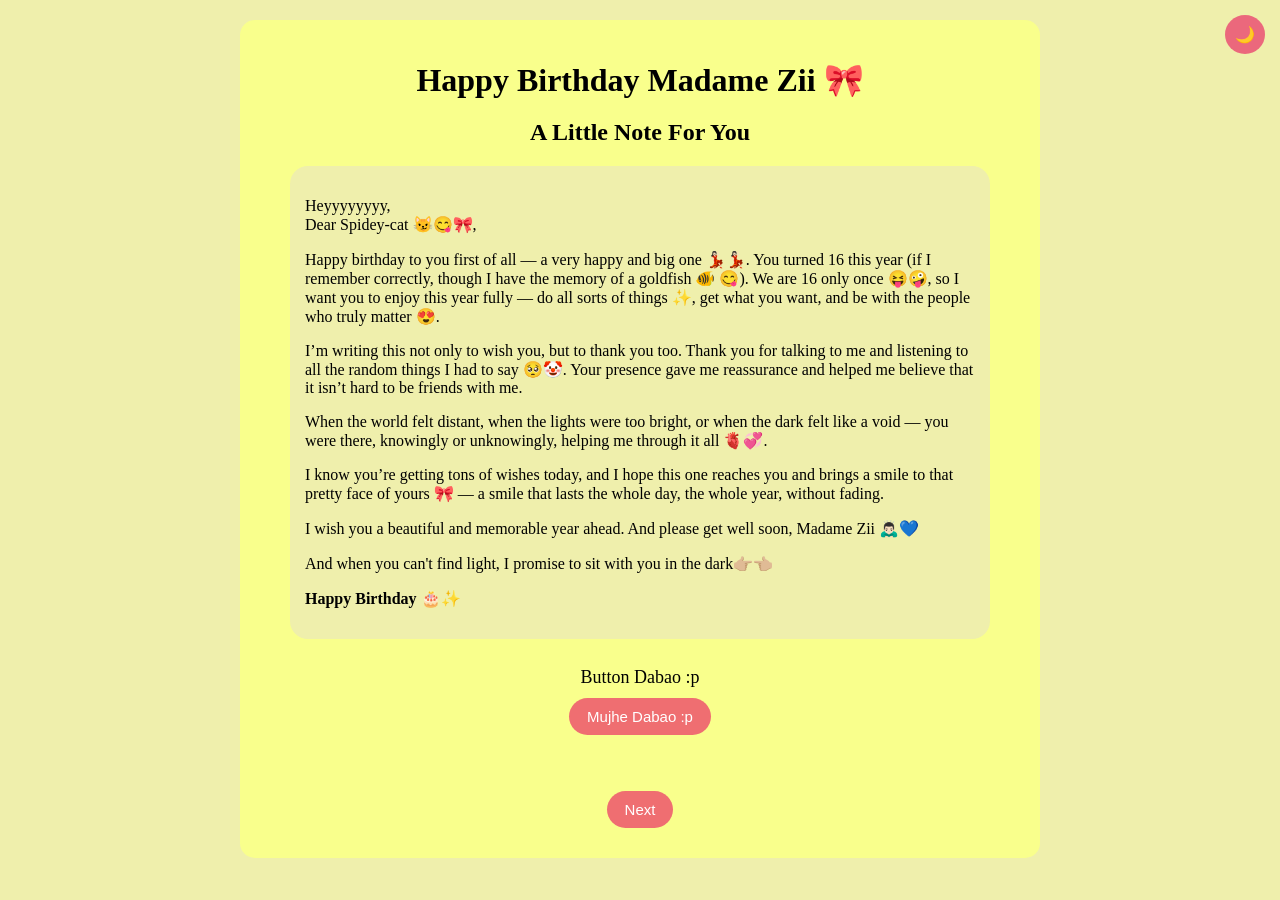
<file: index.html>
<!DOCTYPE html>
<html lang="en">
<head>
  <meta charset="UTF-8">
  <meta name="viewport" content="width=device-width, initial-scale=1.0">
  <title>Happy Birthday 🎂</title>
  <link rel="stylesheet" href="style.css">
</head>

<body>

  <!-- Dark Mode Toggle -->
  <button class="dark-toggle" onclick="toggleDarkMode()">🌙</button>

  <div class="box2">

    <h1>Happy Birthday Madame Zii 🎀</h1>
    <h2>A Little Note For You</h2>

    <div class="card">

      <p>
        Heyyyyyyyy,<br>
        Dear Spidey-cat 😼😋🎀,
      </p>

      <p>
        Happy birthday to you first of all — a very happy and big one 💃🏻💃🏻.
        You turned 16 this year (if I remember correctly, though I have the memory of a goldfish 🐠 😋).
        We are 16 only once 😝🤪, so I want you to enjoy this year fully —
        do all sorts of things ✨, get what you want,
        and be with the people who truly matter 😍.
      </p>

      <p>
        I’m writing this not only to wish you,
        but to thank you too.
        Thank you for talking to me and listening to all the random things I had to say 🥺🤡.
        Your presence gave me reassurance and helped me believe
        that it isn’t hard to be friends with me.
      </p>

      <p>
        When the world felt distant,
        when the lights were too bright,
        or when the dark felt like a void —
        you were there, knowingly or unknowingly,
        helping me through it all 🫀💞.
      </p>

      <p>
        I know you’re getting tons of wishes today,
        and I hope this one reaches you
        and brings a smile to that pretty face of yours 🎀 —
        a smile that lasts the whole day,
        the whole year,
        without fading.
      </p>

      <p>
        I wish you a beautiful and memorable year ahead.
        And please get well soon, Madame Zii 🙇🏻‍♂️💙
      </p>
      
      <p>
        And when you can't find light,
        I promise to sit with you in the dark👉🏼👈🏼
      </p>
      
      <p><strong>Happy Birthday 🎂✨</strong></p>

    </div>

    <br>

    <p id="hidden">
      Button Dabao :p <br>
      <button class="btn" onclick="showMsg()">Mujhe Dabao :p</button>
    </p>

    <br>

    <a href="im.html">
      <button class="btn">Next</button>
    </a>

  </div>

  <script>
    function showMsg() {
      document.getElementById("hidden").innerHTML =
        "Thank you for everything that you have done 💙";
    }

    function toggleDarkMode() {
      document.body.classList.toggle("dark");
    }
  </script>

</body>
</html>
</file>
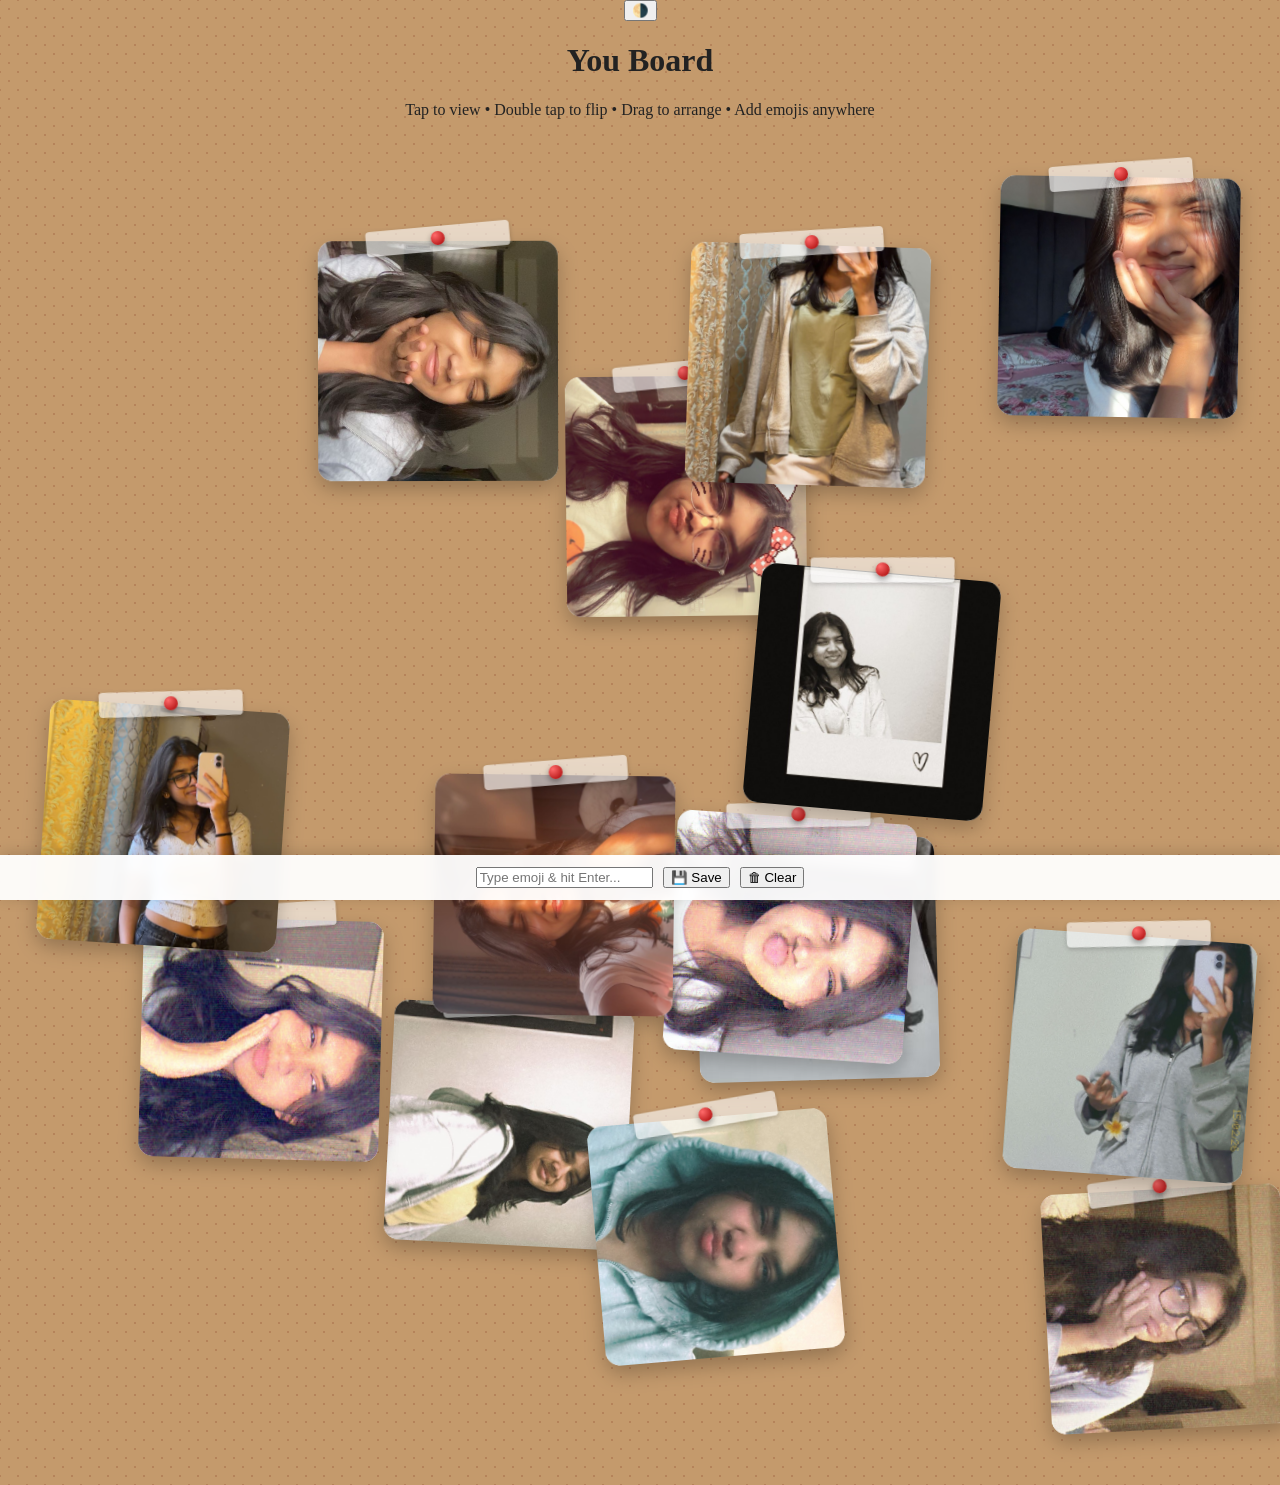
<file: im.html>
<!DOCTYPE html>
<html lang="en">

<head>
  <meta charset="UTF-8" />
  <meta name="viewport" content="width=device-width, initial-scale=1.0" />
  <title>Your Board</title>
  <link rel="stylesheet" href="style1.css" />
</head>

<body>

  <!-- Dark Mode Toggle -->
  <button class="dark-toggle" onclick="toggleDarkMode()">🌗</button>

  <h1 class="title">You Board</h1>
  <p class="subtitle">
    Tap to view • Double tap to flip • Drag to arrange • Add emojis anywhere
  </p>

  <!-- ================= SCRAPBOOK BOARD ================= -->
  <div id="board-container">

    <!-- Memory 1 -->
    <div class="photo">
      <div class="card">
        <div class="front">
          <img src="IMG_20250323_211824_517.jpg" alt="Memory 1">
        </div>
        <div class="back">Your art, you drew us 😋😝✨</div>
      </div>
    </div>

    <!-- Memory 2 -->
    <div class="photo">
      <div class="card">
        <div class="front">
          <img src="Snapchat-1040781069.jpg" alt="Memory 2">
        </div>
        <div class="back">Shawty got glasses 😍😋✨</div>
      </div>
    </div>

    <!-- Memory 3 -->
    <div class="photo">
      <div class="card">
        <div class="front">
          <img src="Snapchat-1110546818.jpg" alt="Memory 3">
        </div>
        <div class="back">Cat from Spidey-cat 😍😍✨✨</div>
      </div>
    </div>

    <!-- Memory 4 -->
    <div class="photo">
      <div class="card">
        <div class="front">
          <img src="Snapchat-1133445595.jpg" alt="Memory 4">
        </div>
        <div class="back">Asianic Beauty 😋🫠🫶🏼✨</div>
      </div>
    </div>

    <!-- Memory 5 -->
    <div class="photo">
      <div class="card">
        <div class="front">
          <img src="Snapchat-885816489.jpg" alt="Memory 5">
        </div>
        <div class="back"></div>
      </div>
    </div>

    <!-- Memory 6 -->
    <div class="photo">
      <div class="card">
        <div class="front">
          <img src="Snapchat-1185552381.jpg" alt="Memory 6">
        </div>
        <div class="back">Hottie in hoodie, hot in hot during cold 🥺</div>
      </div>
    </div>

    <!-- Memory 7 -->
    <div class="photo">
      <div class="card">
        <div class="front">
          <img src="Snapchat-1534954429.jpg" alt="Memory 7">
        </div>
        <div class="back">Who's this Diva? 😍😍</div>
      </div>
    </div>

    <!-- Memory 8 -->
    <div class="photo">
      <div class="card">
        <div class="front">
          <img src="Snapchat-1735070336.jpg" alt="Memory 8">
        </div>
        <div class="back">Glow from the stars ✨✨</div>
      </div>
    </div>

    <!-- Memory 9 -->
    <div class="photo">
      <div class="card">
        <div class="front">
          <img src="Snapchat-259496591.jpg" alt="Memory 9">
        </div>
        <div class="back">Cool Kids!! 😋😋</div>
      </div>
    </div>

    <!-- Memory 10 -->
    <div class="photo">
      <div class="card">
        <div class="front">
          <img src="Snapchat-374933353.jpg" alt="Memory 10">
        </div>
        <div class="back">
          Worth keeping in the wallet (ain't doing it though)
        </div>
      </div>
    </div>

    <!-- Memory 11 -->
    <div class="photo">
      <div class="card">
        <div class="front">
          <img src="Snapchat-998970430.jpg" alt="Memory 11">
        </div>
        <div class="back"></div>
      </div>
    </div>

    <!-- Memory 12 -->
    <div class="photo">
      <div class="card">
        <div class="front">
          <img src="Snapchat-621616068.jpg" alt="Memory 12">
        </div>
        <div class="back">Shawty stealing all the focus 😝😝✨</div>
      </div>
    </div>

    <!-- Memory 13 -->
    <div class="photo">
      <div class="card">
        <div class="front">
          <img src="Snapchat-857346060.jpg" alt="Memory 13">
        </div>
        <div class="back">Sun kissed 😍😍</div>
      </div>
    </div>

    <!-- Memory 14 -->
    <div class="photo">
      <div class="card">
        <div class="front">
          <img src="Snapchat-867171473.jpg" alt="Memory 14">
        </div>
        <div class="back">The real pookie 😋😋</div>
      </div>
    </div>

  </div>
  <!-- ================= END BOARD ================= -->


  <!-- Lightbox -->
  <div id="lightbox">
    <img id="lightbox-img" alt="Preview Image">
  </div>


  <!-- Controls Bar -->
  <div class="controls-bar">
    <input
      type="text"
      id="emojiInput"
      placeholder="Type emoji & hit Enter..."
      maxlength="5"
    />
    <button onclick="saveBoard()">💾 Save</button>
    <button onclick="clearStickers()">🗑 Clear</button>
  </div>


  <!-- Script -->
  <script src="script.js" defer></script>

</body>
</html>
</file>
<file: style.css>
/* ===============================
   BODY
================================= */

body {
  background: rgb(239, 239, 172);
  font-family: "Lucida Calligraphy", cursive;
  text-align: center;
  margin: 0;
  padding: 20px;
  transition: background 0.3s ease, color 0.3s ease;
}

body.dark {
  background: #121212;
  color: #ffffff;
}


/* ===============================
   DARK MODE TOGGLE BUTTON
================================= */

.dark-toggle {
  position: fixed;
  top: 15px;
  right: 15px;
  padding: 10px;
  border: none;
  cursor: pointer;
  border-radius: 50%;
  background: #e91e62a4;
  color: white;
  font-size: 16px;
  transition: 0.3s;
}

.dark-toggle:hover {
  background: #e91e62;
}


/* ===============================
   CONTAINER BOX
================================= */

.box2 {
  background: rgb(249, 255, 140);
  padding: 25px;
  border-radius: 15px;
  width: 100%;
  max-width: 800px;
  margin: auto;
  box-sizing: border-box;
  transition: 0.3s;
}

body.dark .box2 {
  background: #1e1e1e;
}


/* ===============================
   RESPONSIVE TITLES
================================= */

.main-title {
  font-size: clamp(24px, 5vw, 40px);
  margin-bottom: 10px;
}

.sub-title {
  font-size: clamp(18px, 3vw, 24px);
  margin-bottom: 20px;
}


/* ===============================
   LETTER CARD
================================= */

.card {
  background: rgb(239, 239, 172);
  padding: 20px;
  border-radius: 18px;
  text-align: left;
  max-width: 700px;
  margin: auto;
  box-sizing: border-box;
  transition: 0.3s;
}

body.dark .card {
  background: #2a2a2a;
}

/* Paragraph Styling */
.letter p {
  font-size: clamp(14px, 2.5vw, 18px);
  line-height: 1.6;
  margin-bottom: 12px;
}


/* ===============================
   BUTTONS
================================= */

.btn {
  margin: 10px;
  padding: 10px 18px;
  border: none;
  background: #e91e62a4;
  color: white;
  font-size: clamp(14px, 2vw, 16px);
  cursor: pointer;
  border-radius: 20px;
  transition: background 0.3s ease, transform 0.2s ease;
}

.btn:hover {
  background: #e91e62;
  transform: scale(1.05);
}


/* ===============================
   HIDDEN MESSAGE AREA
================================= */

#hidden {
  font-size: clamp(14px, 2.5vw, 18px);
  margin-top: 10px;
}


/* ===============================
   SMALL SCREEN IMPROVEMENTS
================================= */

@media (max-width: 480px) {

  body {
    padding: 15px;
  }

  .box2 {
    padding: 18px;
  }

  .card {
    padding: 15px;
  }

}
.dark-toggle:hover {
  background: #e91e62;
}


/* ===============================
   HEADINGS
================================= */

h1 {
  margin-bottom: 20px;
}


/* ===============================
   RESPONSIVE GRID
================================= */

.grid {
  display: grid;
  grid-template-columns: repeat(auto-fit, minmax(200px, 1fr));
  gap: 20px;
  width: 100%;
}


/* ===============================
   BOXES (AUTO ADJUST TO TEXT)
================================= */

.box {
  background: rgb(249, 255, 140);
  text-align: left;
  padding: 20px;
  border-radius: 15px;
  width: 100%;
  box-sizing: border-box;
  transition: transform 0.3s ease;
}

.box:hover {
  transform: translateY(-5px);
}

.box2 {
  background: rgb(249, 255, 140);
  text-align: center;
  padding: 20px;
  border-radius: 15px;
  width: 100%;
  box-sizing: border-box;
}


/* ===============================
   CARD (AUTO HEIGHT BASED ON TEXT)
================================= */

.card {
  background: rgb(239, 239, 172);
  text-align: left;
  padding: 15px;
  border-radius: 18px;
  width: 100%;
  box-sizing: border-box;
  word-wrap: break-word;
}


/* ===============================
   BUTTON
================================= */

.btn {
  margin: 10px;
  padding: 10px 18px;
  border: none;
  background: #e91e62a4;
  color: white;
  font-size: 15px;
  cursor: pointer;
  border-radius: 20px;
  transition: background 0.3s ease, transform 0.2s ease;
}

.btn:hover {
  background: #e91e62;
  transform: scale(1.05);
}


/* ===============================
   END SECTION
================================= */

.end {
  background: white;
  text-align: center;
  width: 100%;
  max-width: 400px;
  margin: 20px auto;
  padding: 25px;
  border-radius: 15px;
  box-sizing: border-box;
}


/* ===============================
   DARK MODE BOX ADJUSTMENTS
================================= */

body.dark .box,
body.dark .box2 {
  background: #1e1e1e;
}

body.dark .card {
  background: #2a2a2a;
}

body.dark .end {
  background: #1e1e1e;
}
</file>
<file: style1.css>
/* ================================
   1. GLOBAL + DARK MODE
================================ */

* {
  box-sizing: border-box;
}

html, body {
  height: 100%;
}

body {
  margin: 0;
  text-align: center;
  font-family: "Comic Sans MS", "Comic Sans", cursive;
  color: #222;
  transition: background 0.3s ease, color 0.3s ease;
  overflow-x: hidden;

  /* 🟤 Corkboard texture background */
  background-color: #c49a6c;
  background-image:
    radial-gradient(#b5835a 1px, transparent 1px),
    radial-gradient(#b5835a 1px, transparent 1px);
  background-size: 18px 18px;
  background-position: 0 0, 9px 9px;
}

body.dark {
  background: #1a1a1a;
  color: #f4f4f4;
}


/* ================================
   2. CONTROLS BAR
================================ */

.controls-bar {
  position: fixed;
  bottom: 0;
  width: 100%;
  z-index: 6000;
  background: rgba(255, 255, 255, 0.95);
  padding: 12px;
  display: flex;
  justify-content: center;
  flex-wrap: wrap;
  gap: 10px;
  box-shadow: 0 -2px 15px rgba(0, 0, 0, 0.15);
  backdrop-filter: blur(5px);
}

body.dark .controls-bar {
  background: rgba(40, 40, 40, 0.95);
}


/* ================================
   3. BOARD CONTAINER
================================ */

#board-container {
  position: relative;
  width: 100%;
  min-height: 150vh; /* allows vertical scrapbook scroll */
  padding-bottom: 120px; /* space for controls */
  overflow-y: auto;
  transition: background 0.3s ease;
}

body.dark #board-container {
  background: #222;
}


/* ================================
   4. PHOTO + FLIP SYSTEM
================================ */

.photo {
  position: absolute;
  width: clamp(150px, 22vw, 240px);
  height: clamp(150px, 22vw, 240px);
  perspective: 1000px;
  cursor: grab;
  transition: transform 0.2s ease;
}

/* Random scrapbook rotation look */
.photo {
  transform: rotate(var(--rotation, 0deg));
}

.photo:active {
  cursor: grabbing;
}

.photo.flipped .card {
  transform: rotateY(180deg);
}

.card {
  width: 100%;
  height: 100%;
  position: relative;
  transform-style: preserve-3d;
  transition: transform 0.6s ease;
}

.front,
.back {
  position: absolute;
  width: 100%;
  height: 100%;
  border-radius: 15px;
  overflow: hidden;
  backface-visibility: hidden;
  box-shadow: 0 8px 20px rgba(0, 0, 0, 0.25);
  background: white;
}

/* 📌 Push Pin Effect */
.photo::before {
  content: "";
  position: absolute;
  top: -10px;
  left: 50%;
  transform: translateX(-50%);
  width: 14px;
  height: 14px;
  background: radial-gradient(circle at 30% 30%, #ff6b6b, #a30000);
  border-radius: 50%;
  box-shadow: 0 3px 6px rgba(0,0,0,0.4);
  z-index: 5;
}

/* 🩹 Tape Overlay Effect */
.photo::after {
  content: "";
  position: absolute;
  top: -15px;
  left: 20%;
  width: 60%;
  height: 25px;
  background: rgba(255,255,255,0.6);
  transform: rotate(-5deg);
  border-radius: 4px;
  box-shadow: 0 2px 5px rgba(0,0,0,0.2);
  z-index: 4;
}

.front img {
  width: 100%;
  height: 100%;
  object-fit: cover;
  display: block;
}

.back {
  background: white;
  color: #430404de;
  display: flex;
  justify-content: center;
  align-items: center;
  text-align: center;
  padding: 15px;
  transform: rotateY(180deg);
  font-weight: bold;
  font-size: clamp(0.9rem, 1.2vw, 1.2rem);
  word-wrap: break-word;
}

body.dark .back {
  background: #444;
  color: #f4f4f4;
}


/* ================================
   5. LIGHTBOX
================================ */

#lightbox {
  position: fixed;
  inset: 0;
  display: none;
  justify-content: center;
  align-items: center;
  background: rgba(0, 0, 0, 0.9);
  z-index: 9999;
  cursor: zoom-out;
  padding: 20px;
}

#lightbox-img {
  max-width: 95%;
  max-height: 95%;
  border-radius: 12px;
  box-shadow: 0 0 25px rgba(0, 0, 0, 0.6);
}


/* ================================
   6. DRAGGABLE STICKERS (EMOJIS)
================================ */

.draggable-sticker {
  position: absolute;
  font-size: clamp(2rem, 5vw, 3.5rem);
  cursor: grab;
  z-index: 5000; /* above photos */
  touch-action: none;
  user-select: none;
  filter: drop-shadow(2px 4px 6px rgba(0, 0, 0, 0.3));
  transition: transform 0.15s ease;
}

.draggable-sticker:active {
  cursor: grabbing;
}


/* ================================
   7. MOBILE OPTIMIZATION
================================ */

@media (max-width: 768px) {

  .photo {
    width: clamp(130px, 40vw, 200px);
    height: clamp(130px, 40vw, 200px);
  }

  .back {
    font-size: clamp(0.8rem, 3vw, 1rem);
  }

  .controls-bar {
    padding: 10px;
    gap: 8px;
  }

}


/* ================================
   8. LANDSCAPE OPTIMIZATION
================================ */

@media (orientation: landscape) and (max-height: 500px) {

  .photo {
    width: clamp(110px, 18vw, 180px);
    height: clamp(110px, 18vw, 180px);
  }

  .controls-bar {
    padding: 8px;
  }

}
</file>
